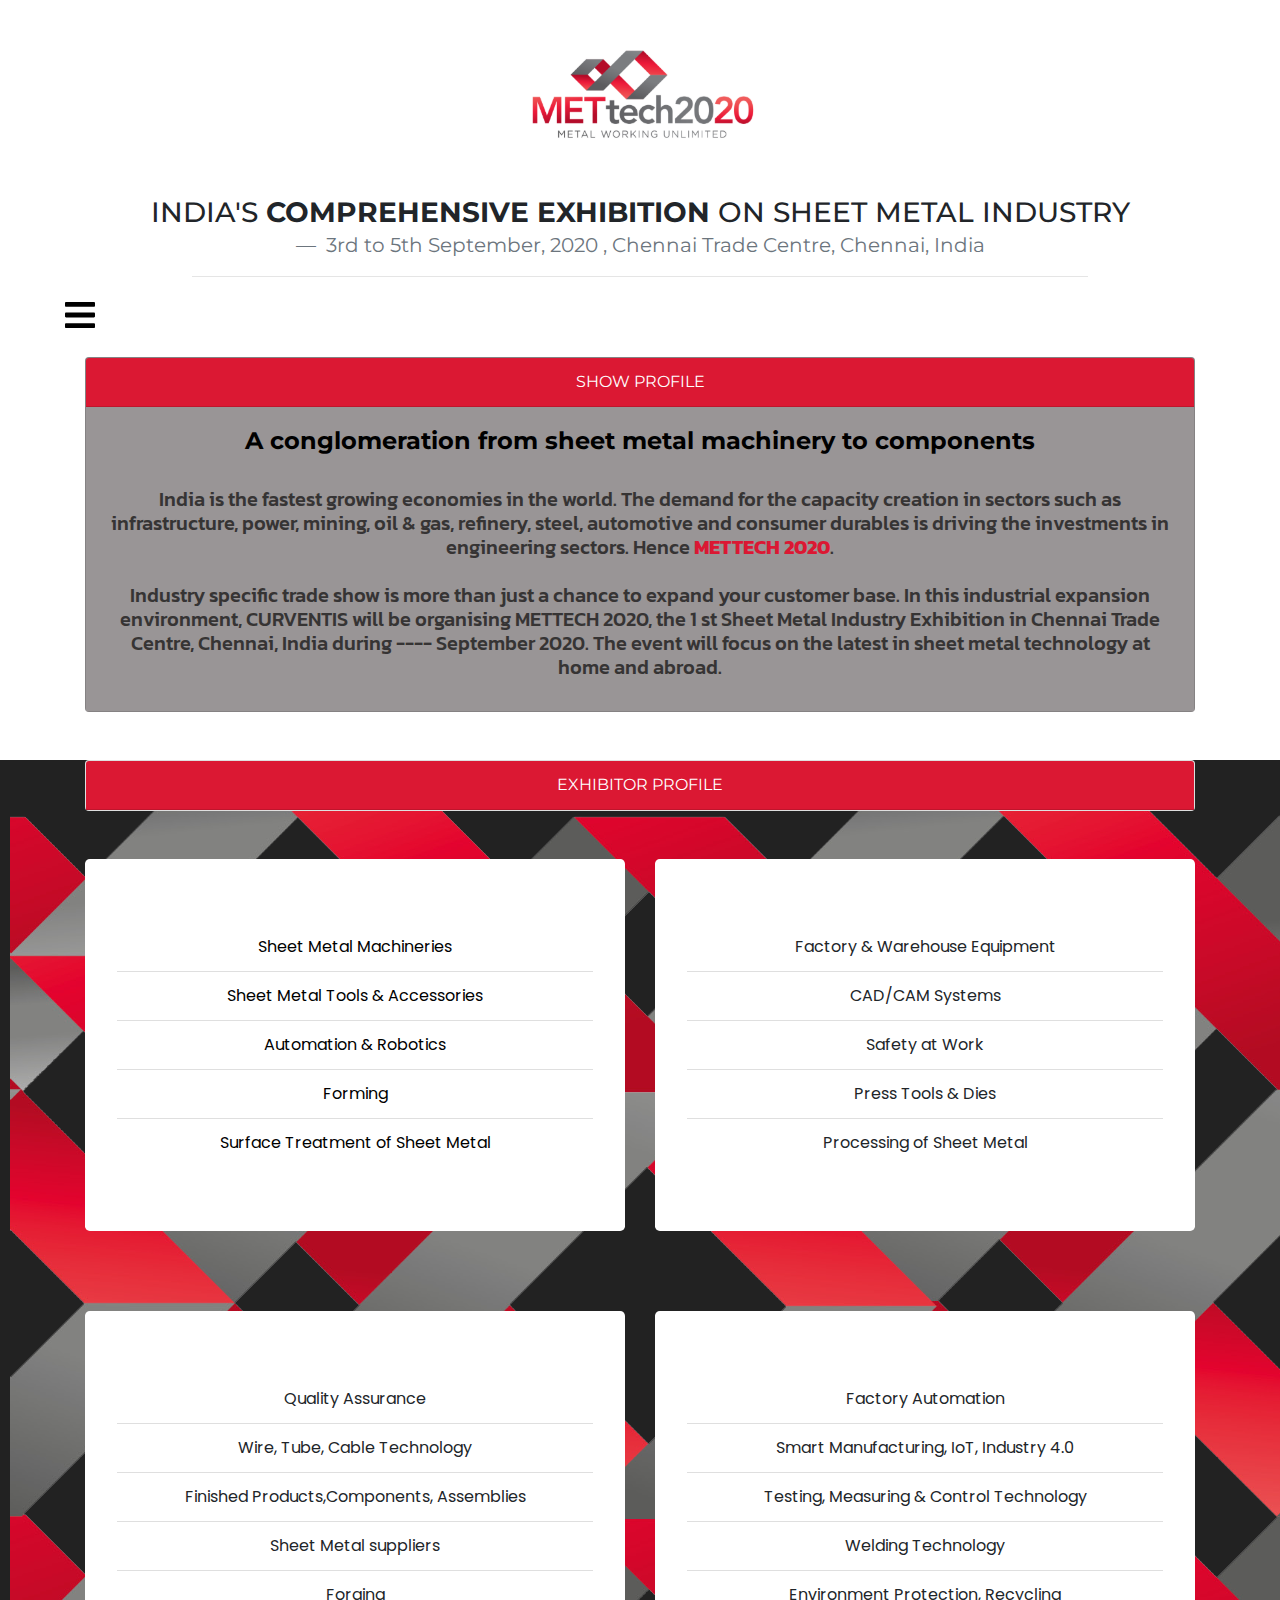
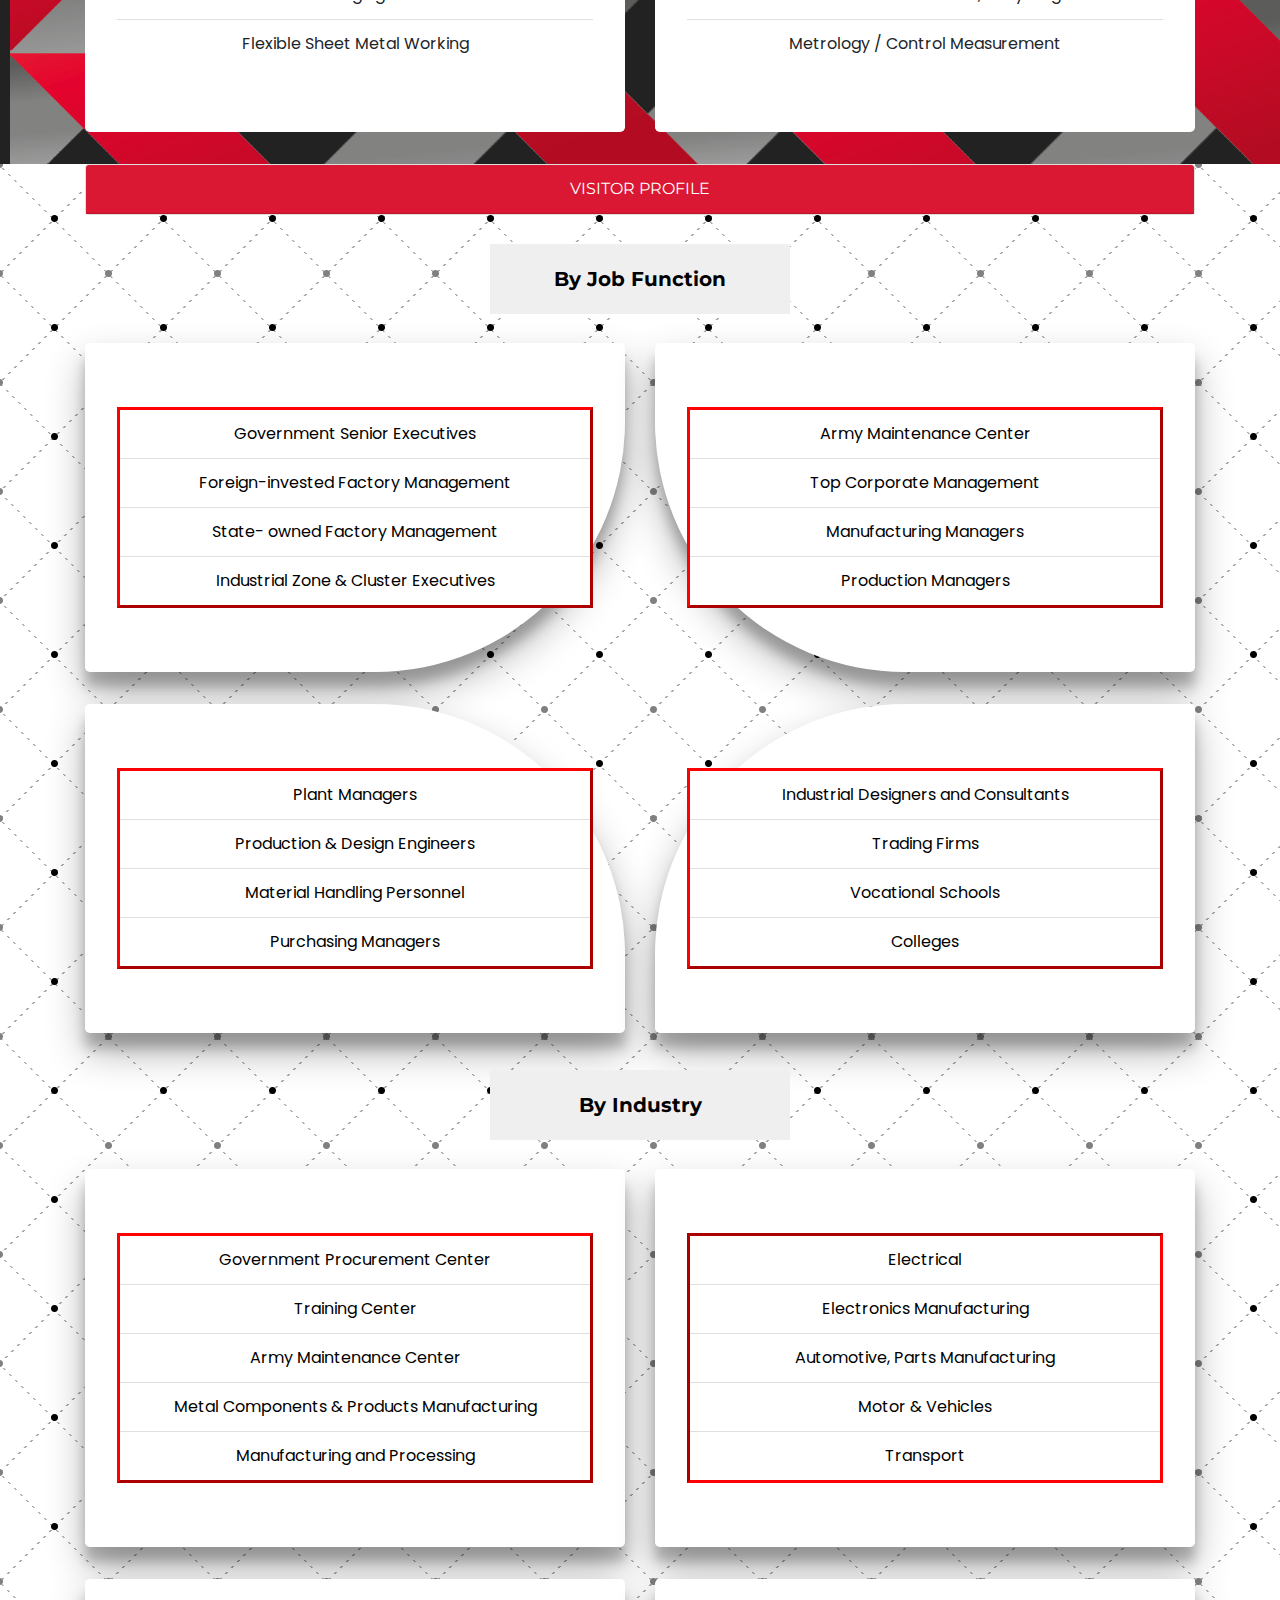
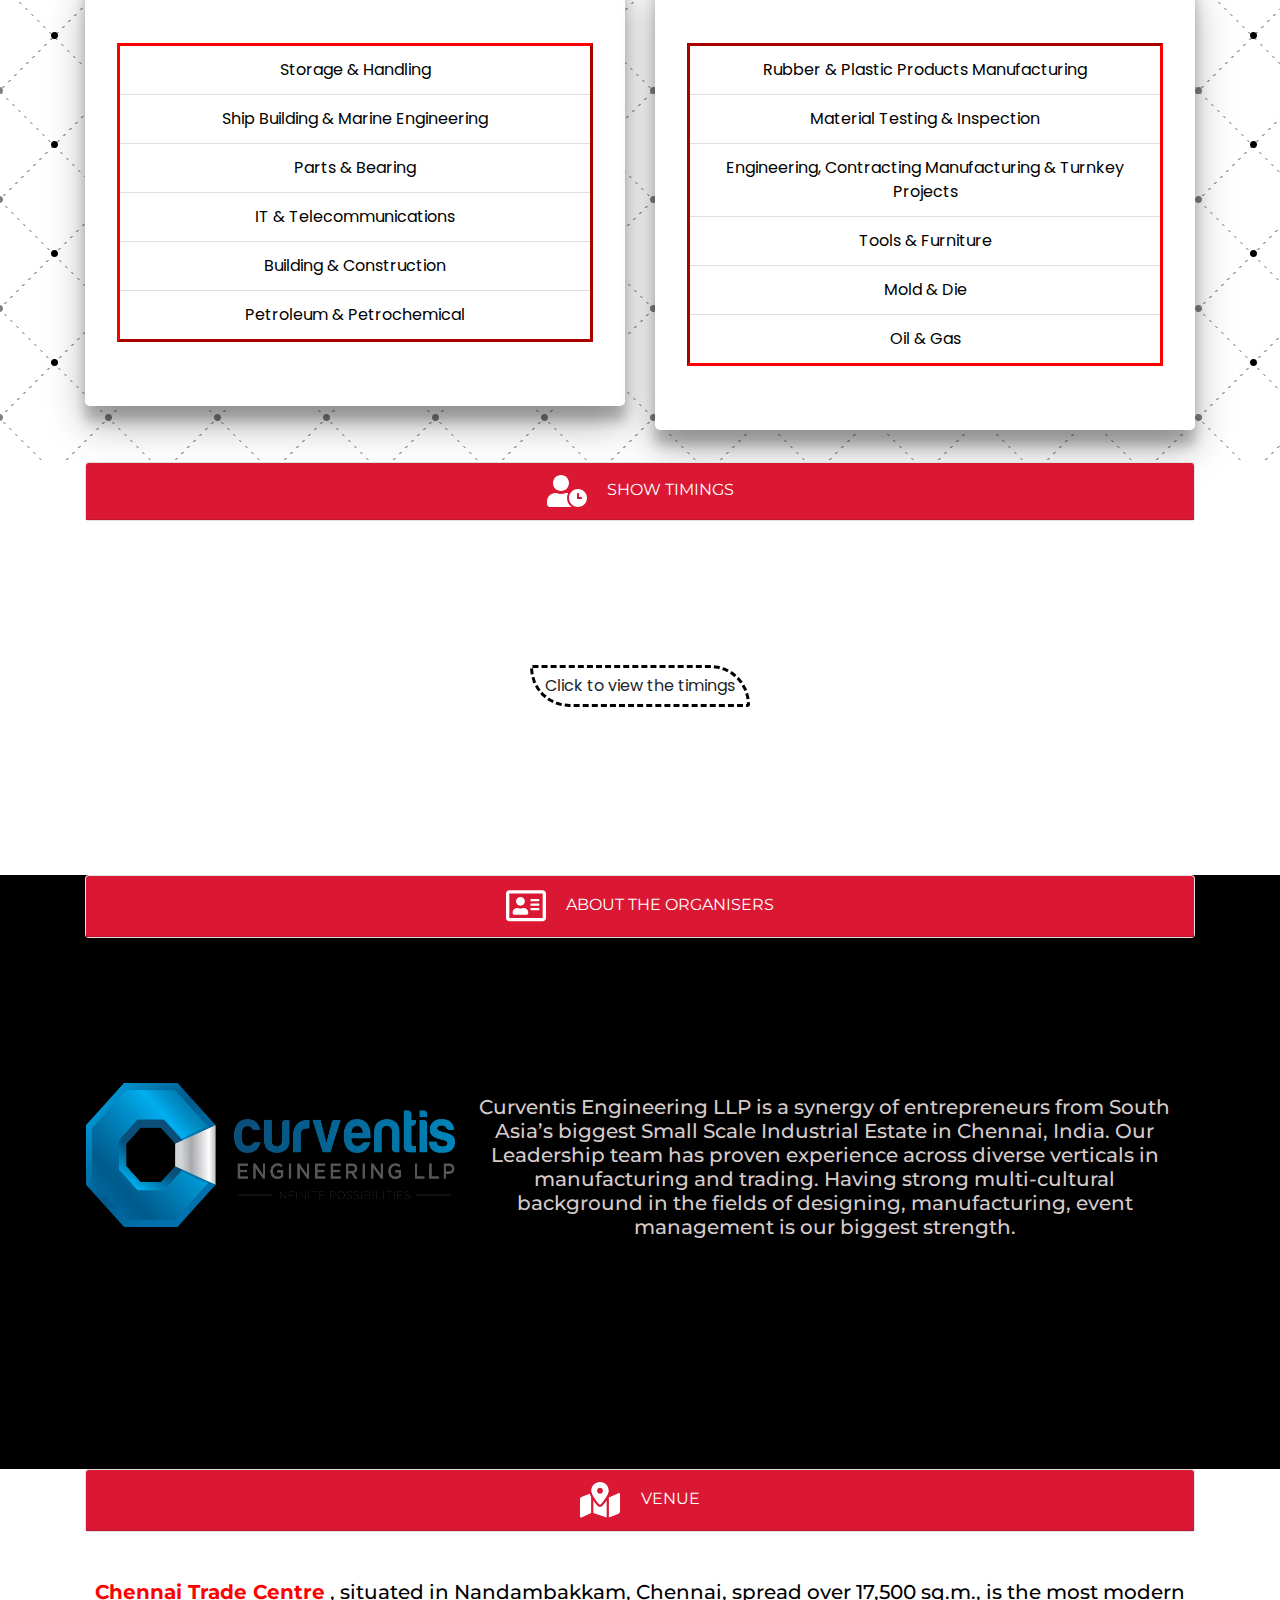
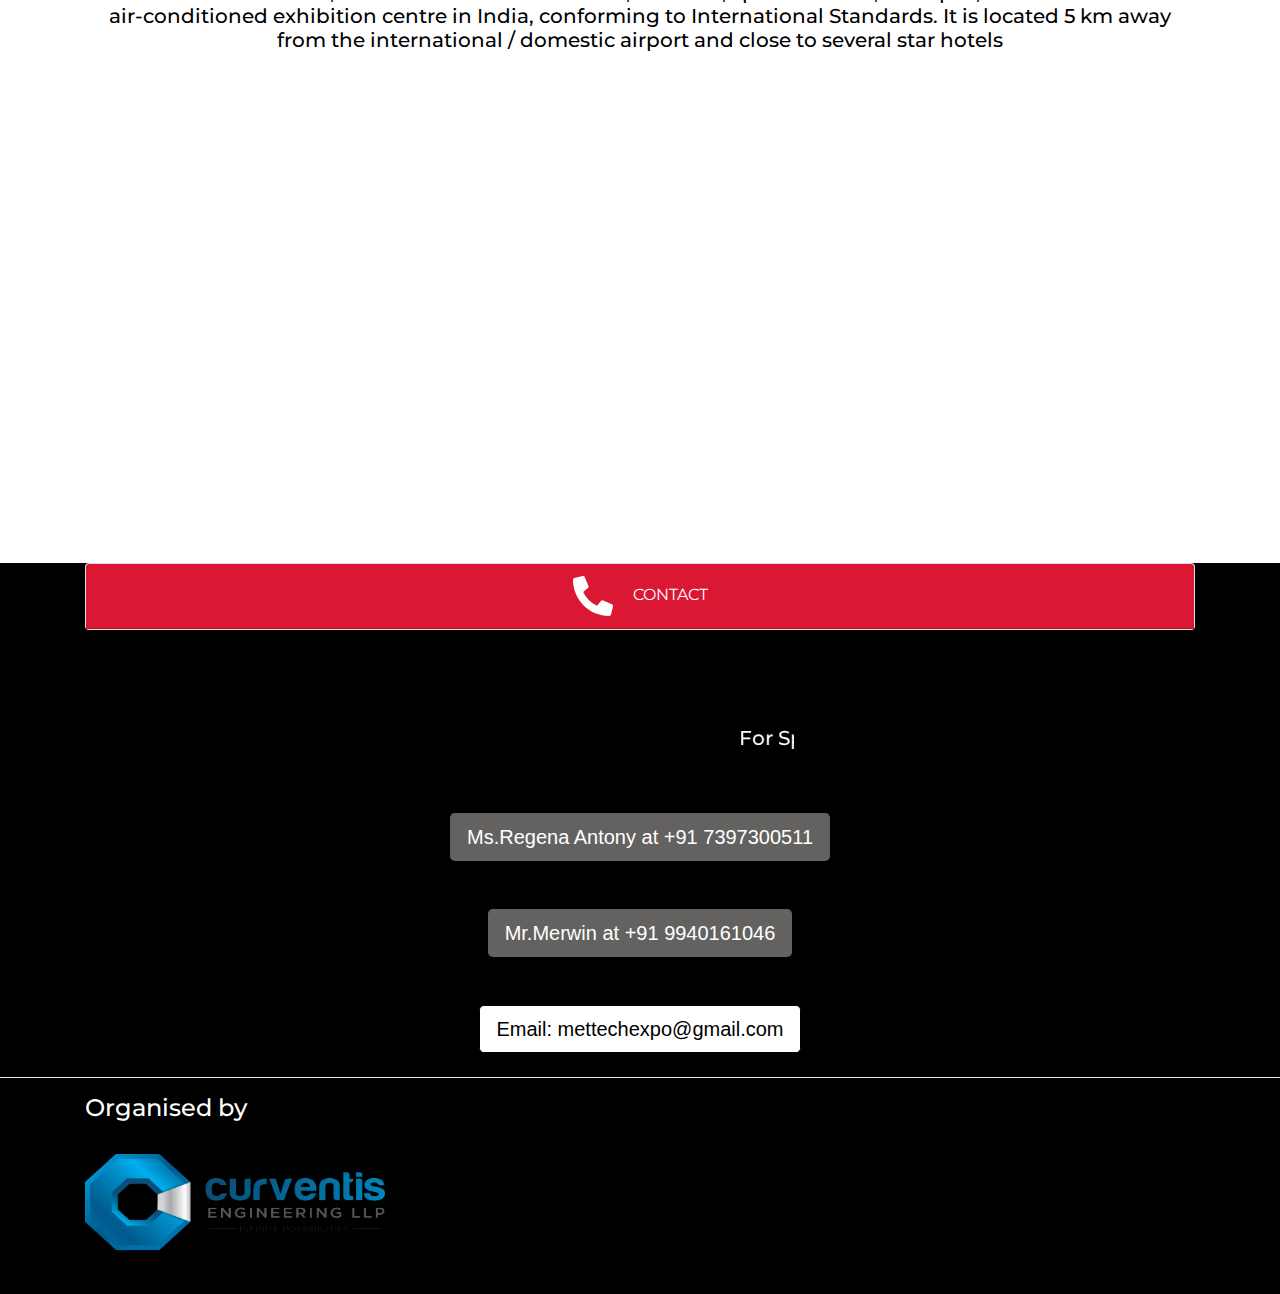
<file: index.html>
<!doctype html>
<html lang="en">

<head>
   <title>Mettech | Home</title>
   <!-- Global site tag (gtag.js) - Google Analytics -->
   <script async src="https://www.googletagmanager.com/gtag/js?id=UA-140461856-1"></script>
   <script>
      window.dataLayer = window.dataLayer || [];
      function gtag() { dataLayer.push(arguments); }
      gtag('js', new Date());
      gtag('config', 'UA-140461856-1');
   </script>
   <meta charset="utf-8">
   <meta name="viewport" content="width=device-width, initial-scale=1, shrink-to-fit=no">
   <link rel="stylesheet" href="css/mettech.css">
   <link rel="stylesheet" href="js/bootstrap.min.js">
   <link rel="stylesheet" href="style.css">
   <link
      href="https://fonts.googleapis.com/css?family=Kanit:200,300,400,500|Montserrat:500,600|Poppins:600&display=swap"
      rel="stylesheet">
   <meta property="og:url" content="https://mettech.in">
   <meta property="og:title" content="Mettech" />
   <meta property="og:site_name" content="Mettech" />
   <meta property="og:type" content="website" />
   <meta property="og:locale" content="en-IN" />
   <meta property="og:image" content="fav/logo.png" />
   <meta property="og:description" content="INDIA'S COMPREHENSIVE EXHIBITION ON SHEET METAL INDUSTRY" />
   <meta name="Description" content="INDIA'S COMPREHENSIVE EXHIBITION ON SHEET METAL INDUSTRY">
   <style>
      body,
      html {
         scroll-behavior: smooth;
         height: 100%;
         margin: 0;
         font-family: Arial, Helvetica, sans-serif;
      }

      * {
         box-sizing: border-box;
      }

      .bg-image {
         background-image: url("bg.jpeg");
         filter: blur(8px);
         -webkit-filter: blur(2px);
         height: 100%;
         background-position: center;
         background-repeat: no-repeat;
         background-size: cover;
      }

      .bg-text {
         background-color: rgb(0, 0, 0);
         background-color: rgba(0, 0, 0, 0.4);
         color: white;
         font-weight: bold;
         border: 3px solid #f1f1f1;
         position: absolute;
         left: 50%;
         transform: translate(-50%, -50%);
         z-index: 2;
         width: 80%;
         padding: 20px;
         text-align: center;
      }

      .button span {
         cursor: pointer;
         display: inline-block;
         position: relative;
         transition: .25s;
      }

      .button span:after {
         content: '\00bb';
         position: absolute;
         opacity: 0;
         top: 0;
         right: -20px;
         transition: 0.5s;
      }

      .button:hover span {
         padding-right: 25px;
      }

      .button:hover span:after {
         opacity: 1;
         right: 0;
      }

      .button {
         border: none;
         border-color: transparent;
         color: black;
         text-align: center;
         font-size: 20px;
         padding: 20px;
         width: 300px;
         transition: all 0.5s;
         cursor: pointer;
         margin: 5px;
      }
   </style>
</head>

<body>
   <center>
      <img src="logo.png" align="middle" class="center">
      <blockquote class="blockquote text-center">
         <h3 class="mb-0" style="font-family: 'arial', serif;font-family: 'Montserrat', sans-serif;">
            INDIA'S <b>COMPREHENSIVE EXHIBITION</b> ON SHEET METAL INDUSTRY</b>
         </h3>
         <footer class="blockquote-footer" style="font-size: 100%;font-family: 'Montserrat', sans-serif;">
            3rd to 5th September, 2020 , Chennai Trade Centre, Chennai, India
         </footer>
      </blockquote>
      <hr style="width: 70%;color: red">
   </center>
   &emsp;&emsp;&emsp;
   <button class="navbar-toggler" type="button" data-toggle="collapse" data-target="#navbarSupportedContent"
      aria-controls="navbarSupportedContent" aria-expanded="true" aria-label="Toggle navigation">
      <span class="navbar-toggler-icon">
         <img src="navv.svg" style="color:grey;">
      </span>
   </button>
   <div class="collapse navbar-collapse " id="navbarSupportedContent">
      <center>
         <ul class="navbar-nav mr-auto">
            <li class="nav-item active">
               <a class="nav-link" href="#" style="color: black;font-family: 'Poppins', sans-serif"><b>HOME</b> </a>
            </li>
            <li class="nav-item active">
               <a class="nav-link" href="#event" style="color: black;font-family: 'Poppins', sans-serif">SHOW
                  PROFILE</a>
            </li>
            <li class="nav-item active">
               <a class="nav-link" href="#profile" style="color: black;font-family: 'Poppins', sans-serif">EXHIBITOR
                  PROFILE</a>
            </li>
            <li class="nav-item active">
               <a class="nav-link" href="#visitor_profile"
                  style="color: black;font-family: 'Poppins', sans-serif">VISITOR
                  PROFILE</a>
            </li>
            <li class="nav-item active">
               <a class="nav-link" href="site.html" target="_blank"
                  style="color: black;font-family: 'Poppins', sans-serif">FLOOR PLAN</a>
            </li>
            <li class="nav-item active">
               <a class="nav-link" href="#timings" style="color: black;font-family: 'Poppins', sans-serif">SHOW
                  TIMINGS</a>
            </li>
            <li class="nav-item active">
               <a class="nav-link" href="#about" style="color: black;font-family: 'Poppins', sans-serif">ABOUT THE
                  ORGANISERS</a>
            </li>
            <li class="nav-item active">
               <a class="nav-link" href="#venue" style="color: black;font-family: 'Poppins', sans-serif">THE VENUE</a>
            </li>
            <li class="nav-item active">
               <a class="nav-link" href="#contact" style="color: black;font-family: 'Poppins', sans-serif">CONTACT</a>
            </li>
         </ul>
         </span>
      </center>
   </div>
   <br><br>
   <div id="event">
      <div class="container animate fadeInUp">
         <div class="card" style="background-color:#999596">
            <div class="card-header"
               style="background-color: #db1833;color:white;font-family: 'Montserrat', sans-serif;">
               <center>SHOW PROFILE</center>
            </div>
            <div class="card-body" style="background-color:  #999596;color:white">
               <h4>
                  <center>
                     <b style="color: black;font-family: 'Montserrat', sans-serif;">
                        A conglomeration from sheet metal machinery to components
                     </b>
                  </center>
               </h4>
               <br>
               <h5 class="card-title" style="font-family: 'Kanit', sans-serif;color: #363434;text-align: center;">India
                  is
                  the fastest growing economies in the world. The demand for the capacity creation in sectors
                  such as infrastructure, power, mining, oil &amp; gas, refinery, steel, automotive and consumer
                  durables is
                  driving the investments in engineering sectors. Hence <b style="color: #db1833">METTECH 2020</b>.
                  <br><br>
                  Industry specific trade show is more than just a chance to expand your customer base. In this
                  industrial expansion environment, CURVENTIS will be organising METTECH 2020, the 1 st Sheet Metal
                  Industry Exhibition in Chennai Trade Centre, Chennai, India during ---- September 2020. The event
                  will focus on the latest in sheet metal technology at home and abroad.
               </h5>
            </div>
         </div>
      </div>
   </div>
   <br><br>
   <div id="profile"
      style="font-family: 'Work Sans', sans-serif;background-color:black;background-image:url(shot.png);">
      <div class="container animate fadeInUp">
         <div class="card">
            <div class="card-header"
               style="background-color: #db1833;color:white;font-family: 'Montserrat', sans-serif;">
               <center>EXHIBITOR PROFILE </center>
            </div>
         </div>
         <br><br>
      </div>
      <div class="container animate fadeInUp">
         <div class="row">
            <div class="col-sm">
               <div class="jumbotron hoveringspecial"
                  style="background-color: white !important;color: black;font-family: 'Poppins', sans-serif;">
                  <ul class="list-group list-group-flush">
                     <center>
                        <li class="list-group-item">Sheet Metal Machineries</li>
                        <li class="list-group-item">Sheet Metal Tools & Accessories</li>
                        <li class="list-group-item">Automation & Robotics</li>
                        <li class="list-group-item">Forming</li>
                        <li class="list-group-item">Surface Treatment of Sheet Metal</li>
                     </center>
                  </ul>
               </div>
            </div>
            <div class="col-sm">
               <div class="jumbotron hoveringspecial"
                  style="background-color: white !important;font-family: 'Poppins', sans-serif;">
                  <ul class="list-group list-group-flush">
                     <center>
                        <li class="list-group-item">Factory & Warehouse Equipment</li>
                        <li class="list-group-item">CAD/CAM Systems</li>
                        <li class="list-group-item">Safety at Work</li>
                        <li class="list-group-item">Press Tools &amp; Dies</li>
                        <li class="list-group-item">Processing of Sheet Metal</li>
                     </center>
                  </ul>
               </div>
            </div>
         </div>
         <br><br>
         <div class="row">
            <div class="col-sm">
               <div class="jumbotron hoveringspecial"
                  style="background-color: white !important;font-family: 'Poppins', sans-serif;">
                  <ul class="list-group list-group-flush">
                     <center>
                        <li class="list-group-item">Quality Assurance</li>
                        <li class="list-group-item">Wire, Tube, Cable
                           Technology
                        </li>
                        <li class="list-group-item">Finished Products,Components, Assemblies </li>
                        <li class="list-group-item">Sheet Metal suppliers</li>
                        <li class="list-group-item">Forging</li>
                        <li class="list-group-item">Flexible Sheet Metal Working</li>
                     </center>
                  </ul>
               </div>
            </div>
            <div class="col-sm">
               <div class="jumbotron hoveringspecial"
                  style="background-color: white !important;font-family: 'Poppins', sans-serif;">
                  <ul class="list-group list-group-flush">
                     <center>
                        <li class="list-group-item">Factory Automation</li>
                        <li class="list-group-item">Smart Manufacturing, IoT,
                           Industry 4.0
                        </li>
                        <li class="list-group-item">Testing, Measuring & Control Technology</li>
                        <li class="list-group-item">Welding Technology</li>
                        <li class="list-group-item">Environment Protection,
                           Recycling
                        </li>
                        <li class="list-group-item">Metrology / Control
                           Measurement
                        </li>
                     </center>
                  </ul>
               </div>
            </div>
         </div>
      </div>
   </div>
   <div id="visitor_profile" style="font-family: 'Work Sans', sans-serif;background-color:#999596; background:
         radial-gradient(grey 3px, transparent 4px),
         radial-gradient(black 3px, transparent 4px),
         linear-gradient(#fff 4px, transparent 0),
         linear-gradient(45deg, transparent 74px, transparent 75px, #a4a4a4 75px, #a4a4a4 76px, transparent 77px, transparent 109px),
         linear-gradient(-45deg, transparent 75px, transparent 76px, #a4a4a4 76px, #a4a4a4 77px, transparent 78px, transparent 109px),
         #fff;
         background-size: 109px 109px, 109px 109px,100% 6px, 109px 109px, 109px 109px;
         background-position: 54px 55px, 0px 0px, 0px 0px, 0px 0px, 0px 0px;
         ">
      <div class="container animate fadeInUp">
         <div class="card">
            <div class="card-header"
               style="background-color: #db1833;color: white;font-family: 'Montserrat', sans-serif;">
               <center>VISITOR PROFILE</center>
            </div>
         </div>
      </div>
      <br>
      <div class="container">
         <div class="row">
            <div class="col-sm">
               <center>
                  <button class="button" type="button" style="color: black;font-family: 'Montserrat', sans-serif;"
                     class="btn btn-secondary btn-lg btn-block"><span> <b>By Job Function</b></span></button>
               </center>
            </div>
         </div>
         <br>
         <div class="row">
            <div class="col-sm">
               <div class="jumbotron hoveringspecial"
                  style="background-color: white !important;color: black;box-shadow: 0 4px 8px 0 #999596, 0 6px 20px 0 #999596; box-shadow: 0 19px 38px rgba(0,0,0,0.30), 0 15px 12px rgba(0,0,0,0.22);border-bottom-right-radius: 250px;">
                  <ul class="list-group list-group-flush"
                     style="color: black;font-family: 'Poppins', sans-serif;border:outset;border-color: red;">
                     <center>
                        <li class="list-group-item"> Government Senior Executives</li>
                        <li class="list-group-item"> Foreign-invested Factory Management</li>
                        <li class="list-group-item"> State-
                           owned Factory Management
                        </li>
                        <li class="list-group-item"> Industrial Zone &amp; Cluster Executives</li>
                     </center>
                  </ul>
               </div>
            </div>
            <div class="col-sm">
               <div class="jumbotron hoveringspecial"
                  style="background-color: white !important; box-shadow: 0 4px 8px 0 #999596, 0 6px 20px 0 #999596; color: black; box-shadow: 0 19px 38px rgba(0,0,0,0.30), 0 15px 12px rgba(0,0,0,0.22);border-bottom-left-radius: 250px">
                  <ul class="list-group list-group-flush"
                     style="color: black;font-family: 'Poppins', sans-serif;border:outset;border-color: red;">
                     <center>
                        <li class="list-group-item"> Army
                           Maintenance Center
                        </li>
                        <li class="list-group-item"> Top Corporate Management</li>
                        <li class="list-group-item"> Manufacturing
                           Managers
                        </li>
                        <li class="list-group-item"> Production Managers</li>
                     </center>
                  </ul>
               </div>
            </div>
         </div>
         <div class="row">
            <div class="col-sm">
               <div class="jumbotron hoveringspecial"
                  style="background-color: white !important; box-shadow: 0 4px 8px 0 #999596, 0 6px 20px 0 #999596;color: black; box-shadow: 0 19px 38px rgba(0,0,0,0.30), 0 15px 12px rgba(0,0,0,0.22);border-top-right-radius: 250px">
                  <ul class="list-group list-group-flush"
                     style="color: black;font-family: 'Poppins', sans-serif;border:outset;border-color: red;">
                     <center>
                        <li class="list-group-item"> Plant Managers</li>
                        <li class="list-group-item"> Production &amp; Design
                           Engineers
                        </li>
                        <li class="list-group-item"> Material Handling Personnel</li>
                        <li class="list-group-item"> Purchasing Managers</li>
                     </center>
                  </ul>
               </div>
            </div>
            <div class="col-sm">
               <div class="jumbotron hoveringspecial"
                  style="background-color: white !important; box-shadow: 0 4px 8px 0 #999596, 0 6px 20px 0 #999596;color: black; box-shadow: 0 19px 38px rgba(0,0,0,0.30), 0 15px 12px rgba(0,0,0,0.22);border-top-left-radius: 250px;">
                  <ul class="list-group list-group-flush"
                     style="color: black;font-family: 'Poppins', sans-serif;border:outset;border-color: red;">
                     <center>
                        <li class="list-group-item"> Industrial
                           Designers and Consultants
                        </li>
                        <li class="list-group-item"> Trading Firms</li>
                        <li class="list-group-item"> Vocational Schools </li>
                        <li class="list-group-item"> Colleges</li>
                     </center>
                  </ul>
               </div>
            </div>
         </div>
      </div>
      <div class="container">
         <div class="row">
            <div class="col-sm">
               <center>
                  <button class="button" type="button" style="color: black;font-family: 'Montserrat', sans-serif;"
                     class="btn btn-secondary btn-lg btn-block"><span> <b>By Industry</b></span></button>
               </center>
            </div>
         </div>
         <br>
         <div class="row">
            <div class="col-sm">
               <div class="jumbotron hoveringspecial"
                  style="background-color: white !important;box-shadow: 0 4px 8px 0 #999596, 0 6px 20px 0 #999596;color: #db1833; box-shadow: 0 19px 38px rgba(0,0,0,0.30), 0 15px 12px rgba(0,0,0,0.22);">
                  <ul class="list-group list-group-flush"
                     style="color: black;font-family: 'Poppins', sans-serif;border:outset;border-color: red;">
                     <center>
                        <li class="list-group-item"> Government Procurement Center</li>
                        <li class="list-group-item"> Training Center</li>
                        <li class="list-group-item"> Army Maintenance Center</li>
                        <li class="list-group-item"> Metal Components &amp; Products Manufacturing</li>
                        <li class="list-group-item"> Manufacturing and Processing</li>
                     </center>
                  </ul>
               </div>
            </div>
            <div class="col-sm">
               <div class="jumbotron hoveringspecial"
                  style="background-color: white !important;box-shadow: 0 4px 8px 0 #999596, 0 6px 20px 0 #999596;color: #db1833; box-shadow: 0 19px 38px rgba(0,0,0,0.30), 0 15px 12px rgba(0,0,0,0.22);">
                  <ul class="list-group list-group-flush"
                     style="color: black;font-family: 'Poppins', sans-serif;border:inset;border-color: red;">
                     <center>
                        <li class="list-group-item"> Electrical</li>
                        <li class="list-group-item"> Electronics Manufacturing</li>
                        <li class="list-group-item">Automotive, Parts Manufacturing</li>
                        <li class="list-group-item"> Motor &amp; Vehicles</li>
                        <li class="list-group-item"> Transport</li>
                     </center>
                  </ul>
               </div>
            </div>
         </div>
         <div class="row">
            <div class="col-sm">
               <div class="jumbotron hoveringspecial"
                  style="background-color: white !important;box-shadow: 0 4px 8px 0 #999596, 0 6px 20px 0 #999596;color: #db1833; box-shadow: 0 19px 38px rgba(0,0,0,0.30), 0 15px 12px rgba(0,0,0,0.22);">
                  <ul class="list-group list-group-flush"
                     style="color: black;font-family: 'Poppins', sans-serif;border:outset;border-color: red;">
                     <center>
                        <li class="list-group-item"> Storage &amp; Handling</li>
                        <li class="list-group-item"> Ship Building &amp; Marine
                           Engineering
                        </li>
                        <li class="list-group-item"> Parts &amp; Bearing</li>
                        <li class="list-group-item"> IT &amp; Telecommunications</li>
                        <li class="list-group-item"> Building &amp; Construction</li>
                        <li class="list-group-item"> Petroleum &amp; Petrochemical</li>
                     </center>
                  </ul>
               </div>
            </div>
            <div class="col-sm">
               <div class="jumbotron hoveringspecial"
                  style="background-color: white !important;color: #db1833; box-shadow: 0 19px 38px rgba(0,0,0,0.30), 0 15px 12px rgba(0,0,0,0.22);">
                  <ul class="list-group list-group-flush"
                     style="color: black;font-family: 'Poppins', sans-serif;border:inset;border-color: red;">
                     <center>
                        <li class="list-group-item">Rubber &amp; Plastic Products Manufacturing</li>
                        <li class="list-group-item"> Material Testing &amp; Inspection</li>
                        <li class="list-group-item"> Engineering, Contracting Manufacturing &amp; Turnkey
                           Projects
                        </li>
                        <li class="list-group-item"> Tools &amp; Furniture</li>
                        <li class="list-group-item"> Mold &amp; Die</li>
                        <li class="list-group-item"> Oil &amp; Gas</li>
                     </center>
                  </ul>
               </div>
            </div>
         </div>
      </div>
   </div>
   <div id="timings" style="font-family: 'Work Sans', sans-serif;">
      <div class="container animate fadeInUp">
         <div class="card">
            <div class="card-header"
               style="background-color: #db1833;color: white;font-family: 'Montserrat', sans-serif;">
               <center>
                  <svg aria-hidden="true" focusable="false" data-prefix="fas" data-icon="user-clock"
                     class="svg-inline--fa fa-user-clock fa-w-20" role="img" xmlns="http://www.w3.org/2000/svg"
                     viewBox="0 0 640 512">
                     <path fill="currentColor"
                        d="M496 224c-79.6 0-144 64.4-144 144s64.4 144 144 144 144-64.4 144-144-64.4-144-144-144zm64 150.3c0 5.3-4.4 9.7-9.7 9.7h-60.6c-5.3 0-9.7-4.4-9.7-9.7v-76.6c0-5.3 4.4-9.7 9.7-9.7h12.6c5.3 0 9.7 4.4 9.7 9.7V352h38.3c5.3 0 9.7 4.4 9.7 9.7v12.6zM320 368c0-27.8 6.7-54.1 18.2-77.5-8-1.5-16.2-2.5-24.6-2.5h-16.7c-22.2 10.2-46.9 16-72.9 16s-50.6-5.8-72.9-16h-16.7C60.2 288 0 348.2 0 422.4V464c0 26.5 21.5 48 48 48h347.1c-45.3-31.9-75.1-84.5-75.1-144zm-96-112c70.7 0 128-57.3 128-128S294.7 0 224 0 96 57.3 96 128s57.3 128 128 128z">
                     </path>
                  </svg>
                  &emsp;SHOW TIMINGS
            </div>
         </div>
      </div>
   </div>
   <br><br><br><br><br><br>
   <center>
      <button type="button" class="btn btn" data-toggle="modal" data-target="#exampleModalLong"
         style="border-radius: 05px 80px;border:dashed; ;border-color: black;font-family: 'Poppins', sans-serif;"> Click
         to
         view the timings
      </button>
      <br><br><br><br><br><br><br>
      <div class="modal fade" id="exampleModalLong" tabindex="-1" role="dialog" aria-labelledby="exampleModalLongTitle"
         aria-hidden="true">
         <div class="modal-dialog" role="document">
            <div class="modal-content" style="background-color: grey;color: black">
               <div class="modal-header" style="background-color:#db1833">
                  <h5 class="modal-title " style="color: white;font-family: 'Montserrat', sans-serif; "
                     id="exampleModalLongTitle">
                     <center>
                        &emsp;&emsp;&emsp;&emsp;&emsp;
                        <svg aria-hidden="true" focusable="false" data-prefix="fas" data-icon="user-clock"
                           class="svg-inline--fa fa-user-clock fa-w-20" role="img" xmlns="http://www.w3.org/2000/svg"
                           viewBox="0 0 640 512">
                           <path fill="currentColor"
                              d="M496 224c-79.6 0-144 64.4-144 144s64.4 144 144 144 144-64.4 144-144-64.4-144-144-144zm64 150.3c0 5.3-4.4 9.7-9.7 9.7h-60.6c-5.3 0-9.7-4.4-9.7-9.7v-76.6c0-5.3 4.4-9.7 9.7-9.7h12.6c5.3 0 9.7 4.4 9.7 9.7V352h38.3c5.3 0 9.7 4.4 9.7 9.7v12.6zM320 368c0-27.8 6.7-54.1 18.2-77.5-8-1.5-16.2-2.5-24.6-2.5h-16.7c-22.2 10.2-46.9 16-72.9 16s-50.6-5.8-72.9-16h-16.7C60.2 288 0 348.2 0 422.4V464c0 26.5 21.5 48 48 48h347.1c-45.3-31.9-75.1-84.5-75.1-144zm-96-112c70.7 0 128-57.3 128-128S294.7 0 224 0 96 57.3 96 128s57.3 128 128 128z">
                           </path>
                        </svg>
                        &emsp;SHOW TIMINGS
                     </center>
                  </h5>
                  <button type="button" class="close" data-dismiss="modal" aria-label="Close">
                     <span aria-hidden="true">&times;</span>
                  </button>
               </div>
               <div class="modal-body">
                  <b style="color: #1bd674;font-family: 'Poppins', sans-serif;"> Business Hours</b> :<br>
                  <b> 10 : 00 hrs to 15 : 00 hrs on all days</b>
                  <br>
                  <b style="color: white;font-family: 'Poppins', sans-serif;">For others</b>
                  :<br><b>15 : 00 hrs to 18 : 30 hrs on 3rd &amp; 4th September, 2020</b>
                  <br>
                  <b> 15 : 00 hrs to 17 : 00 hrs on 5th September,2020</b>
               </div>
               <button type="button" class="btn " data-dismiss="modal">Close</button>
   </center>
   <br>
   <div id="about" style="font-family: 'Work Sans', sans-serif;background-color: black ">
      <div class="container animate fadeInUp">
         <div class="card">
            <div class="card-header"
               style="background-color: #db1833;color: white;font-family: 'Montserrat', sans-serif;">
               <center>
                  <svg aria-hidden="true" focusable="false" data-prefix="far" data-icon="address-card"
                     class="svg-inline--fa fa-address-card fa-w-18" role="img" xmlns="http://www.w3.org/2000/svg"
                     viewBox="0 0 576 512">
                     <path fill="currentColor"
                        d="M528 32H48C21.5 32 0 53.5 0 80v352c0 26.5 21.5 48 48 48h480c26.5 0 48-21.5 48-48V80c0-26.5-21.5-48-48-48zm0 400H48V80h480v352zM208 256c35.3 0 64-28.7 64-64s-28.7-64-64-64-64 28.7-64 64 28.7 64 64 64zm-89.6 128h179.2c12.4 0 22.4-8.6 22.4-19.2v-19.2c0-31.8-30.1-57.6-67.2-57.6-10.8 0-18.7 8-44.8 8-26.9 0-33.4-8-44.8-8-37.1 0-67.2 25.8-67.2 57.6v19.2c0 10.6 10 19.2 22.4 19.2zM360 320h112c4.4 0 8-3.6 8-8v-16c0-4.4-3.6-8-8-8H360c-4.4 0-8 3.6-8 8v16c0 4.4 3.6 8 8 8zm0-64h112c4.4 0 8-3.6 8-8v-16c0-4.4-3.6-8-8-8H360c-4.4 0-8 3.6-8 8v16c0 4.4 3.6 8 8 8zm0-64h112c4.4 0 8-3.6 8-8v-16c0-4.4-3.6-8-8-8H360c-4.4 0-8 3.6-8 8v16c0 4.4 3.6 8 8 8z">
                     </path>
                  </svg>
                  &emsp;ABOUT THE ORGANISERS
               </center>
            </div>
         </div>
         <br><br><br><br><br><br>
         <div class="card mb-3" style="background-color: black;color: white">
            <div class="row no-gutters">
               <div class="col-md-4">
                  <a href="http://curventis.net" target="_blank" style="text-decoration: none;"><img src="curve.png"
                        width="250" height="150" class="card-img" alt="..." align="left"></a>
               </div>
               <div class="col-md-8">
                  <div class="card-header">
                     <h5 class="" style="color:#d6cbcb;font-family: 'Montserrat', sans-serif;">
                        </id>
                        <center>Curventis Engineering LLP is a synergy of entrepreneurs from South Asia’s biggest
                           Small Scale Industrial Estate in Chennai, India. Our Leadership team has proven
                           experience across diverse verticals in manufacturing and trading. Having strong
                           multi-cultural background in the fields of designing, manufacturing, event
                           management is our biggest strength.
                        </center>
                     </h5>
                     <br><br>
                  </div>
               </div>
            </div>
         </div>
      </div>
      <br><br><br><br><br><br>
   </div>
   <div id="venue" style="font-family: 'Work Sans', sans-serif;background-color:white ">
      <div class="container animate fadeInUp">
         <div class="card">
            <div class="card-header" style="background-color: #db1833;color: white">
               <center>
                  <svg aria-hidden="true" focusable="false" data-prefix="fas" data-icon="map-marked-alt"
                     class="svg-inline--fa fa-map-marked-alt fa-w-18" role="img" xmlns="http://www.w3.org/2000/svg"
                     viewBox="0 0 576 512">
                     <path fill="currentColor"
                        d="M288 0c-69.59 0-126 56.41-126 126 0 56.26 82.35 158.8 113.9 196.02 6.39 7.54 17.82 7.54 24.2 0C331.65 284.8 414 182.26 414 126 414 56.41 357.59 0 288 0zm0 168c-23.2 0-42-18.8-42-42s18.8-42 42-42 42 18.8 42 42-18.8 42-42 42zM20.12 215.95A32.006 32.006 0 0 0 0 245.66v250.32c0 11.32 11.43 19.06 21.94 14.86L160 448V214.92c-8.84-15.98-16.07-31.54-21.25-46.42L20.12 215.95zM288 359.67c-14.07 0-27.38-6.18-36.51-16.96-19.66-23.2-40.57-49.62-59.49-76.72v182l192 64V266c-18.92 27.09-39.82 53.52-59.49 76.72-9.13 10.77-22.44 16.95-36.51 16.95zm266.06-198.51L416 224v288l139.88-55.95A31.996 31.996 0 0 0 576 426.34V176.02c0-11.32-11.43-19.06-21.94-14.86z">
                     </path>
                  </svg>
                  &emsp;<a href="http://www.chennaitradecentre.org" target="_blank"
                     style="color: white; text-decoration: none;font-family: 'Montserrat', sans-serif;">VENUE</a>
               </center>
            </div>
         </div>
         <br>
         <center>
            <h5 class="" style="color:black !important;font-family: 'Montserrat', sans-serif; ">
               &emsp;
               <br>
               <a href="http://www.chennaitradecentre.org" target="_blank" style="color: black; text-decoration: none;">
                  <b style="color: red">Chennai Trade Centre</b>
               </a>,
               situated in Nandambakkam, Chennai, spread over 17,500 sq.m., is the most modern air-conditioned
               exhibition centre in India, conforming to International Standards.
               It is located 5 km away from the international / domestic airport and close to several star hotels
            </h5>
            <br><br>
         </center>
         <iframe
            src="https://www.google.com/maps/embed?pb=!1m14!1m8!1m3!1d62192.46380827616!2d80.198307!3d13.033826!3m2!1i1024!2i768!4f13.1!3m3!1m2!1s0x0%3A0xe47e2c5b27491350!2sChennai+Trade+Centre!5e0!3m2!1sen!2sin!4v1559825509242!5m2!1sen!2sin"
            width="600" height="450" frameborder="0" style="border:0;width: 100%;height:400px" allowfullscreen></iframe>
         <!-- <br><br><br><br><br> </div> -->
      </div>
   </div>
   <br><br>
   <div style="background-color: black">
      <div id="contact">
         <div class="container animate fadeInUp">
            <div class="card">
               <div class="card-header"
                  style="background-color: #db1833;color:white;font-family: 'Montserrat', sans-serif;">
                  <center>
                     <svg aria-hidden="true" focusable="false" data-prefix="fas" data-icon="phone-alt"
                        class="svg-inline--fa fa-phone-alt fa-w-16" role="img" xmlns="http://www.w3.org/2000/svg"
                        viewBox="0 0 512 512">
                        <path fill="currentColor"
                           d="M497.39 361.8l-112-48a24 24 0 0 0-28 6.9l-49.6 60.6A370.66 370.66 0 0 1 130.6 204.11l60.6-49.6a23.94 23.94 0 0 0 6.9-28l-48-112A24.16 24.16 0 0 0 122.6.61l-104 24A24 24 0 0 0 0 48c0 256.5 207.9 464 464 464a24 24 0 0 0 23.4-18.6l24-104a24.29 24.29 0 0 0-14.01-27.6z">
                        </path>
                     </svg>
                     &emsp;CONTACT
                  </center>
               </div>
            </div>
         </div>
         <br>
         <center>
            <br><br><br>
            <marquee
               style="width: 24%;font-family:font-family: font-family: 'Work Sans', sans-serif;color: white ;font-family: 'Montserrat', sans-serif;">
               <h5>For Space Booking contact:</b></h5>
            </marquee>
            <br><br><br>
            <a class="btn btn-primary btn-lg" href="tel:+91 7397300511" role="button"
               style="background-color: #636261;border-color: transparent;color: white;">Ms.Regena Antony at +91
               7397300511
            </a>
            <br><br><br>
            <a class="btn btn-primary btn-lg" href="tel:+91 9940161046" role="button"
               style="background-color: #636261;border-color: transparent;color: white">Mr.Merwin at +91 9940161046 </a>
            <br><br><br>
            <!--<a href="tel:+91 7397300511"> <button  type="button" class="btn btn-outline-primary">Ms.Regena Antony at +91 7397300511</button><br><br>
                  <a href="tel:+91 9940161046"><button style="background-color: white;border-color: black;color: black "type="button" class="btn btn-outline-primary">Mr.Merwin at +91 9940161046</button><br><br>-->
            <a class="btn btn-primary btn-lg" href="mailto:mettechexpo@gmail.com" role="button"
               style="background-color: white;border-color: black;color: black">Email: mettechexpo@gmail.com </a>
            <br>
         </center>
      </div>
      <br>
   </div>
   <hr style="margin-top:0;margin-bottom:0;">
   <footer class="footer mt py-3">
      <div class="container">
         <span class="text" style="color: white;font-family: arial">
            <h4 style="font-family: 'Montserrat', sans-serif;"> Organised by</h4>
         </span>
         <br>
         <a href="http://curventis.net" target="_blank" style="text-decoration: none;"><img src="curve.png" width="300"
               height="100">
            <br><br>
         </a>
      </div>
   </footer>
   <button onclick="topFunction()" id="myBtn" title="Go to top">
      <svg xmlns="http://www.w3.org/2000/svg" height="40" style="width:30px" fill="currentColor"
         class="bi bi-arrow-up-short" viewBox="0 0 16 16">
         <path fill-rule="evenodd"
            d="M8 12a.5.5 0 0 0 .5-.5V5.707l2.146 2.147a.5.5 0 0 0 .708-.708l-3-3a.5.5 0 0 0-.708 0l-3 3a.5.5 0 1 0 .708.708L7.5 5.707V11.5a.5.5 0 0 0 .5.5z" />
      </svg>
   </button>
   <script>
      // When the user scrolls down 20px from the top of the document, show the button
      window.onscroll = function () { scrollFunction() };

      function scrollFunction() {
         if (document.body.scrollTop > 20 || document.documentElement.scrollTop > 20) {
            document.getElementById("myBtn").style.display = "block";
         } else {
            document.getElementById("myBtn").style.display = "none";
         }
      }

      // When the user clicks on the button, scroll to the top of the document
      function topFunction() {
         document.body.scrollTop = 0;
         document.documentElement.scrollTop = 0;
      }
   </script>
   <script src="https://code.jquery.com/jquery-3.2.1.slim.min.js"
      integrity="sha384-KJ3o2DKtIkvYIK3UENzmM7KCkRr/rE9/Qpg6aAZGJwFDMVNA/GpGFF93hXpG5KkN"
      crossorigin="anonymous"></script>
   <script src="https://cdnjs.cloudflare.com/ajax/libs/popper.js/1.12.9/umd/popper.min.js"
      integrity="sha384-ApNbgh9B+Y1QKtv3Rn7W3mgPxhU9K/ScQsAP7hUibX39j7fakFPskvXusvfa0b4Q"
      crossorigin="anonymous"></script>
   <script src="https://maxcdn.bootstrapcdn.com/bootstrap/4.0.0/js/bootstrap.min.js"
      integrity="sha384-JZR6Spejh4U02d8jOt6vLEHfe/JQGiRRSQQxSfFWpi1MquVdAyjUar5+76PVCmYl"
      crossorigin="anonymous"></script>
</body>

</html>
<!-- Designed by ABISEK -->
<a hidden href="http://"></a>
</file>
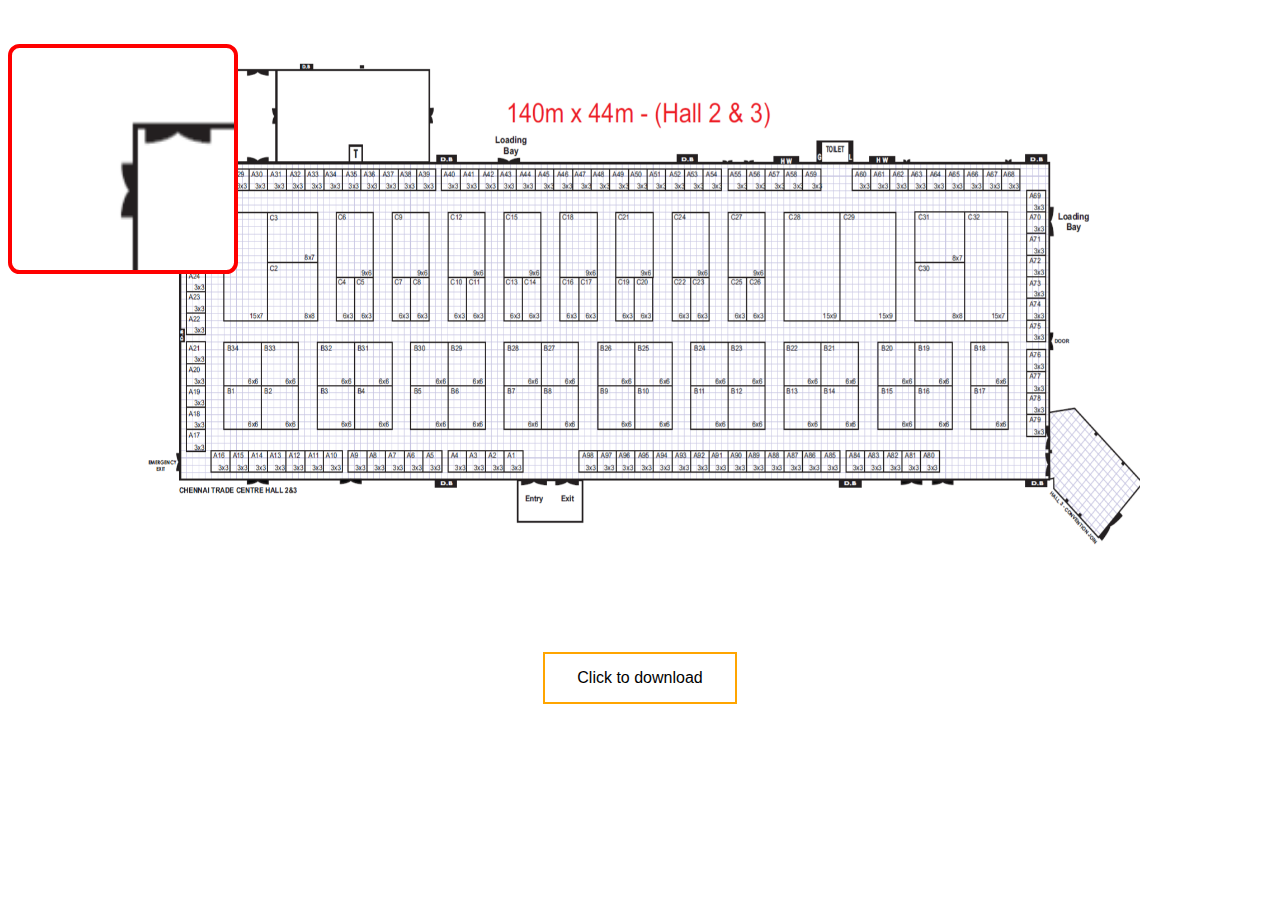
<file: site.html>
<!DOCTYPE html>
<html>
<head>
	<title>Mettch </title>
	 <link rel="stylesheet"  href="style.css">
	<style>
* {box-sizing: border-box;}

.img-magnifier-container {
  position:relative;
}

.img-magnifier-glass {
  position: absolute;
  border: 4px solid red;
  border-radius: 5%;
  cursor: zoom-in;
  /*Set the size of the magnifier glass:*/
  width: 230px;
  height: 230px;

}
</style>
<script>
function magnify(imgID, zoom) {
  var img, glass, w, h, bw;
  img = document.getElementById(imgID);
  /*create magnifier glass:*/
  glass = document.createElement("DIV");
  glass.setAttribute("class", "img-magnifier-glass");
  /*insert magnifier glass:*/
  img.parentElement.insertBefore(glass, img);
  /*set background properties for the magnifier glass:*/
  glass.style.backgroundImage = "url('" + img.src + "')";
  glass.style.backgroundRepeat = "no-repeat";
  glass.style.backgroundSize = (img.width * zoom) + "px " + (img.height * zoom) + "px";
  bw = 3;
  w = glass.offsetWidth / 2;
  h = glass.offsetHeight / 2;
  /*execute a function when someone moves the magnifier glass over the image:*/
  glass.addEventListener("mousemove", moveMagnifier);
  img.addEventListener("mousemove", moveMagnifier);
  /*and also for touch screens:*/
  glass.addEventListener("touchmove", moveMagnifier);
  img.addEventListener("touchmove", moveMagnifier);
  function moveMagnifier(e) {
    var pos, x, y;
    /*prevent any other actions that may occur when moving over the image*/
    e.preventDefault();
    /*get the cursor's x and y positions:*/
    pos = getCursorPos(e);
    x = pos.x;
    y = pos.y;
    /*prevent the magnifier glass from being positioned outside the image:*/
    if (x > img.width - (w / zoom)) {x = img.width - (w / zoom);}
    if (x < w / zoom) {x = w / zoom;}
    if (y > img.height - (h / zoom)) {y = img.height - (h / zoom);}
    if (y < h / zoom) {y = h / zoom;}
    /*set the position of the magnifier glass:*/
    glass.style.left = (x - w) + "px";
    glass.style.top = (y - h) + "px";
    /*display what the magnifier glass "sees":*/
    glass.style.backgroundPosition = "-" + ((x * zoom) - w + bw) + "px -" + ((y * zoom) - h + bw) + "px";
  }
  function getCursorPos(e) {
    var a, x = 0, y = 0;
    e = e || window.event;
    /*get the x and y positions of the image:*/
    a = img.getBoundingClientRect();
    /*calculate the cursor's x and y coordinates, relative to the image:*/
    x = e.pageX - a.left;
    y = e.pageY - a.top;
    /*consider any page scrolling:*/
    x = x - window.pageXOffset;
    y = y - window.pageYOffset;
    return {x : x, y : y};
  }
}
</script>


<style>
.button {
  background-color: #4CAF50; /* Green */
  border: none;
  color: white;
  padding: 15px 32px;
  text-align: center;
  text-decoration: none;
  display: inline-block;
  font-size: 16px;
  margin: 4px 2px;
  cursor: pointer;
}

.abisek {
  background-color: white;
  color: black;
  border: 2px solid orange;
}
</style>
</head>
<body>

<br><br>
<center>
<div class="img-magnifier-container" style=" background:white;cursor: zoom-in;
  
  ">
  <img id="myimage" src="floor.png" width="1000" height="600" >
</div>



<button class="button abisek"><a href="Mettechexpo.pdf" style="text-decoration: none;color: black" download>Click to download </button>


<script>
/* Initiate Magnify Function
with the id of the image, and the strength of the magnifier glass:*/
magnify("myimage", 3);
</script>
</center>
</body>
</html>
</file>
<file: style.css>
.center {
  display: block;
  margin-left: auto;
  margin-right: auto;
  width: 50%;
}
svg {
  width: 40px;
  color: white;
}

.animate {
  -webkit-animation-duration: 0.0075s;
  animation-duration: 0.5s;
  -webkit-animation-fill-mode: both;
  animation-fill-mode: both;
}

@-webkit-keyframes fadeIn {
  from {
    opacity: 0;
  }

  to {
    opacity: 1;
  }
}
@keyframes fadeIn {
  from {
    opacity: 0;
  }

  to {
    opacity: 1;
  }
}

.fadeIn {
  -webkit-animation-name: fadeIn;
  animation-name: fadeIn;
}

@-webkit-keyframes fadeInDown {
  from {
    opacity: 0;
    -webkit-transform: translate3d(0, -100%, 0);
    transform: translate3d(0, -100%, 0);
  }

  to {
    opacity: 1;
    -webkit-transform: none;
    transform: none;
  }
}
@keyframes fadeInDown {
  from {
    opacity: 0;
    -webkit-transform: translate3d(0, -100%, 0);
    transform: translate3d(0, -100%, 0);
  }

  to {
    opacity: 1;
    -webkit-transform: none;
    transform: none;
  }
}

.fadeInDown {
  -webkit-animation-name: fadeInDown;
  animation-name: fadeInDown;
}

@-webkit-keyframes fadeInUp {
  from {
    opacity: 0;
    -webkit-transform: translate3d(0, 100%, 0);
    transform: translate3d(0, 100%, 0);
  }

  to {
    opacity: 1;
    -webkit-transform: none;
    transform: none;
  }
}
@keyframes fadeInUp {
  from {
    opacity: 0;
    -webkit-transform: translate3d(0, 100%, 0);
    transform: translate3d(0, 100%, 0);
  }

  to {
    opacity: 1;
    -webkit-transform: none;
    transform: none;
  }
}

.fadeInUp {
  -webkit-animation-name: fadeInUp;
  animation-name: fadeInUp;
}

@-webkit-keyframes fadeInLeft {
  from {
    opacity: 0;
    -webkit-transform: translate3d(-100%, 0, 0);
    transform: translate3d(-100%, 0, 0);
  }

  to {
    opacity: 1;
    -webkit-transform: none;
    transform: none;
  }
}
@keyframes fadeInLeft {
  from {
    opacity: 0;
    -webkit-transform: translate3d(-100%, 0, 0);
    transform: translate3d(-100%, 0, 0);
  }

  to {
    opacity: 1;
    -webkit-transform: none;
    transform: none;
  }
}

.fadeInLeft {
  -webkit-animation-name: fadeInLeft;
  animation-name: fadeInLeft;
}

@-webkit-keyframes fadeInRight {
  from {
    opacity: 0;
    -webkit-transform: translate3d(100%, 0, 0);
    transform: translate3d(100%, 0, 0);
  }

  to {
    opacity: 1;
    -webkit-transform: none;
    transform: none;
  }
}
@keyframes fadeInRight {
  from {
    opacity: 0;
    -webkit-transform: translate3d(100%, 0, 0);
    transform: translate3d(100%, 0, 0);
  }

  to {
    opacity: 1;
    -webkit-transform: none;
    transform: none;
  }
}

.fadeInRight {
  -webkit-animation-name: fadeInRight;
  animation-name: fadeInRight;
}

body {
  min-height: 500px;
  background-attachment: fixed;
  background-position: center;
  background-repeat: no-repeat;
  background-size: cover;
}

.footer {
  background-color: black;
}

.footer > .container {
  padding-right: 15px;
  padding-left: 15px;
}

#myBtn {
  display: none;
  position: fixed;
  bottom: 30px;
  right: 30px;
  z-index: 99;
  border: none;
  outline: none;
  background-color: rgb(58, 58, 59);
  color: red;
  cursor: pointer;
  padding: 20 px;
  border-radius: 50px;
}
</file>
